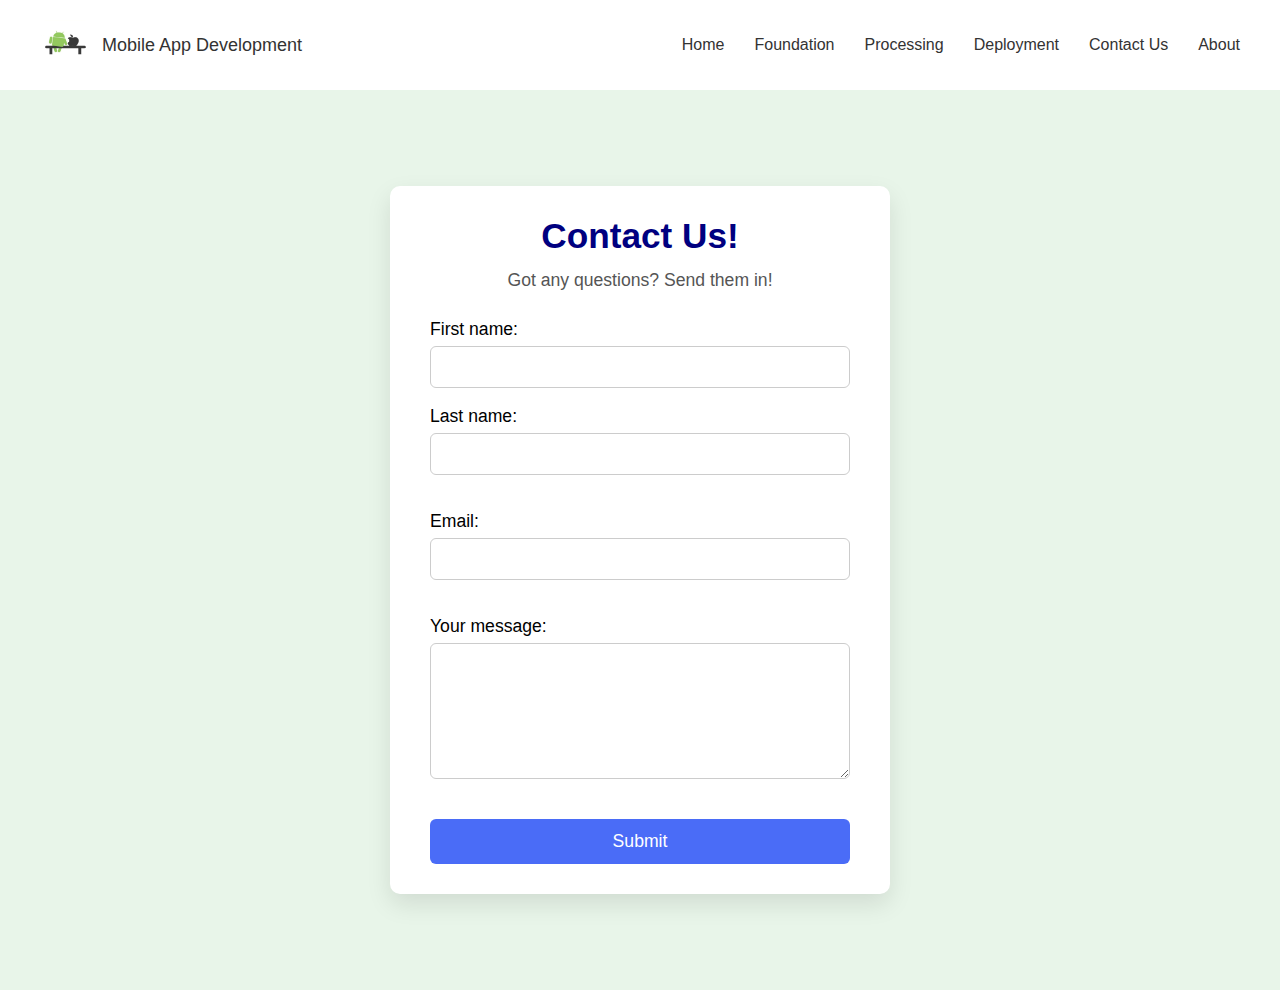
<file: contact.html>
<!DOCTYPE html>
<html lang="en">
<head>
    <meta charset="UTF-8">
    <meta name="viewport" content="width=device-width, initial-scale=1.0">
    <title>Contact Us - Mobile App Development</title>
    <link rel="stylesheet" href="style.css">
</head>
<body>
<header>
        <div class="site-name">
            <img src="images/app1.jpeg" alt="Logo" class="logo">
            Mobile App Development
        </div>
        <nav>
            <a href="index.html">Home</a>
            <a href="foundation.html">Foundation</a>
            <a href="processing.html">Processing</a>
            <a href="deployment.html">Deployment</a>
            <a href="contact.html">Contact Us</a>
            <a href="about.html">About</a>
        </nav>
    </header>

    <div class="contact-page">
    <div class="container">
        <h1>Contact Us!</h1>    
        <p> Got any questions? Send them in! </p>    

        <form action="/action_page.php">
            <label for="fname">First name:</label><br>
            <input type="text" id="fname" name="fname"><br>
            <label for="lname">Last name:</label><br>
            <input type="text" id="lname" name="lname"><br><br>
            <label for="email">Email:</label><br>
            <input type="text" id="email" name="email"><br><br>
            <label for="message">Your message:</label><br>
            <textarea id="message" name="message" rows="6" cols="50"></textarea><br><br>
            <input type="submit" value="Submit">
        </form>
    </div>
    </div>
</body>
</html>
</file>
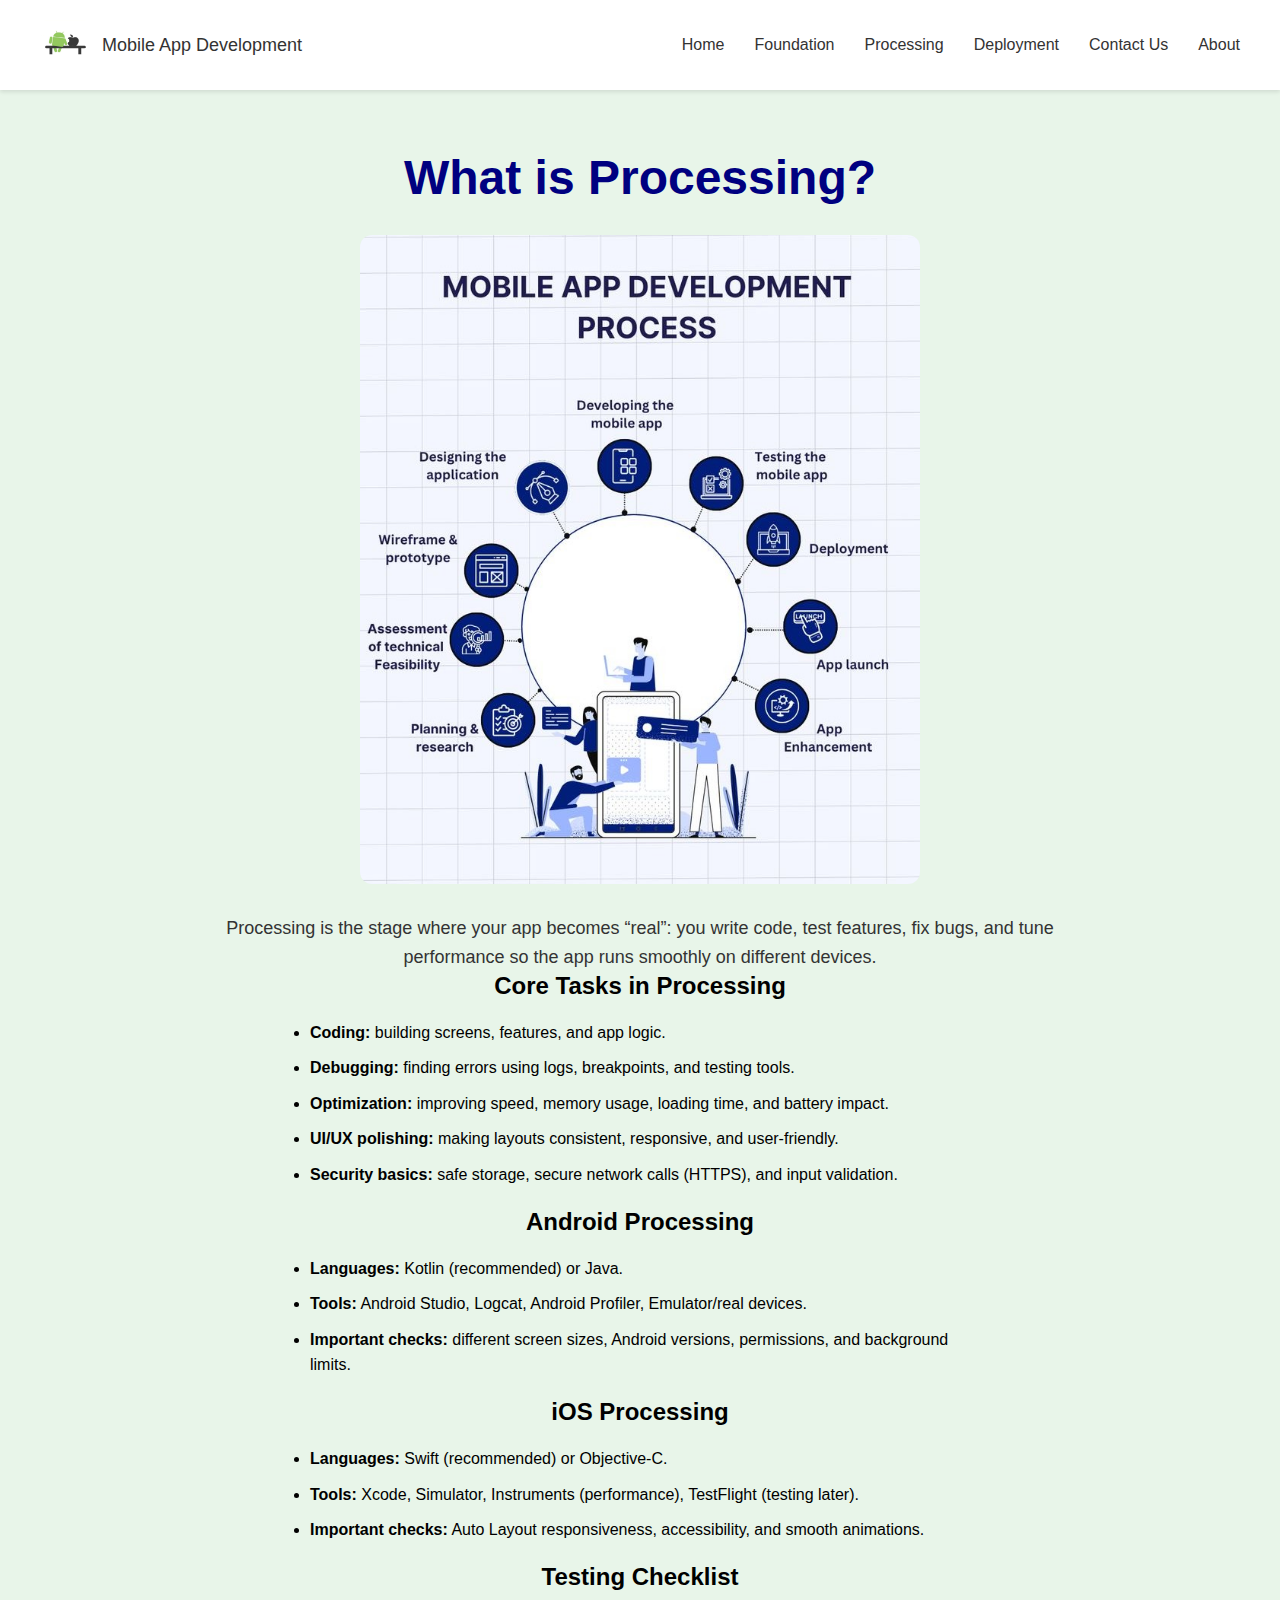
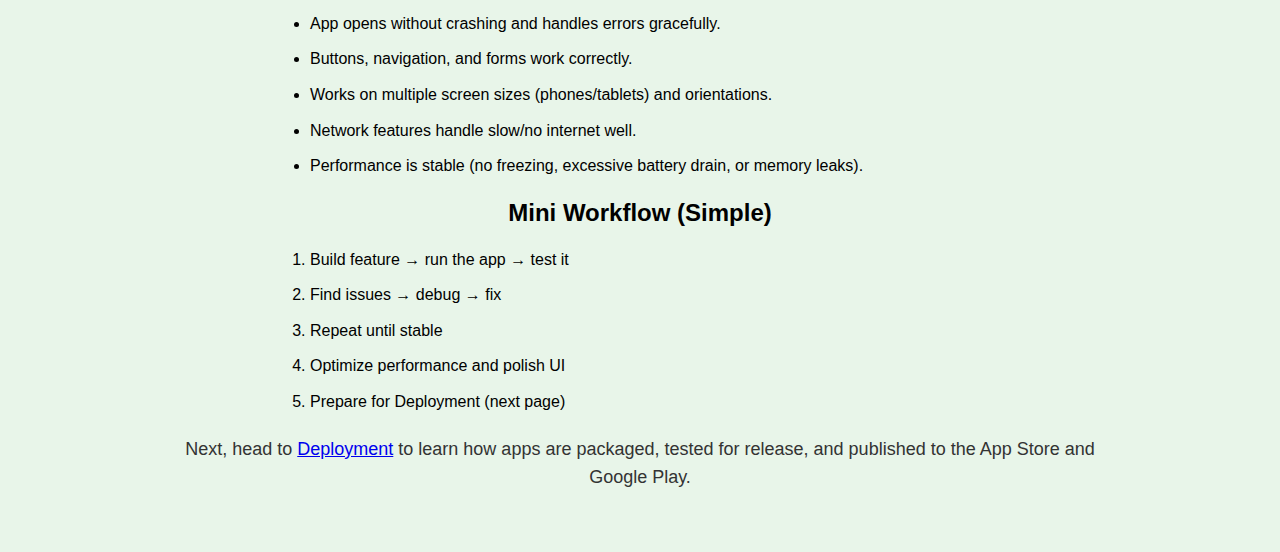
<file: processing.html>
<!DOCTYPE html>
<html lang="en">
<head>
    <meta charset="UTF-8">
    <meta name="viewport" content="width=device-width, initial-scale=1.0">
    <title>Processing - Mobile App Development</title>
    <link rel="stylesheet" href="style.css">
</head>
<body>
    <header>
        <div class="site-name">
            <img src="images/app1.jpeg" alt="Logo" class="logo">
            Mobile App Development
        </div>
        <nav>
            <a href="index.html">Home</a>
            <a href="foundation.html">Foundation</a>
            <a href="processing.html">Processing</a>
            <a href="deployment.html">Deployment</a>
             <a href="contact.html">Contact Us</a>
            <a href="about.html">About</a>
        </nav>
    </header>

    <div class="content">
    <h1>What is Processing?</h1>

    <img src="images/process.jpeg" alt="Mobile App Processing" class="content-image" />

    <p>
      Processing is the stage where your app becomes “real”: you write code, test features,
      fix bugs, and tune performance so the app runs smoothly on different devices.
    </p>

    <h2>Core Tasks in Processing</h2>
    <ul class="foundation-points left-align">
      <li><strong>Coding:</strong> building screens, features, and app logic.</li>
      <li><strong>Debugging:</strong> finding errors using logs, breakpoints, and testing tools.</li>
      <li><strong>Optimization:</strong> improving speed, memory usage, loading time, and battery impact.</li>
      <li><strong>UI/UX polishing:</strong> making layouts consistent, responsive, and user-friendly.</li>
      <li><strong>Security basics:</strong> safe storage, secure network calls (HTTPS), and input validation.</li>
    </ul>

    <h2>Android Processing</h2>
    <ul class="foundation-points left-align">
      <li><strong>Languages:</strong> Kotlin (recommended) or Java.</li>
      <li><strong>Tools:</strong> Android Studio, Logcat, Android Profiler, Emulator/real devices.</li>
      <li><strong>Important checks:</strong> different screen sizes, Android versions, permissions, and background limits.</li>
    </ul>

    <h2>iOS Processing</h2>
    <ul class="foundation-points left-align">
      <li><strong>Languages:</strong> Swift (recommended) or Objective-C.</li>
      <li><strong>Tools:</strong> Xcode, Simulator, Instruments (performance), TestFlight (testing later).</li>
      <li><strong>Important checks:</strong> Auto Layout responsiveness, accessibility, and smooth animations.</li>
    </ul>

    <h2>Testing Checklist</h2>
    <ul class="foundation-points left-align">
      <li>App opens without crashing and handles errors gracefully.</li>
      <li>Buttons, navigation, and forms work correctly.</li>
      <li>Works on multiple screen sizes (phones/tablets) and orientations.</li>
      <li>Network features handle slow/no internet well.</li>
      <li>Performance is stable (no freezing, excessive battery drain, or memory leaks).</li>
    </ul>

    <h2>Mini Workflow (Simple)</h2>
    <ol class="foundation-points left-align">
      <li>Build feature → run the app → test it</li>
      <li>Find issues → debug → fix</li>
      <li>Repeat until stable</li>
      <li>Optimize performance and polish UI</li>
      <li>Prepare for Deployment (next page)</li>
    </ol>

    <p>
      Next, head to <a href="deployment.html">Deployment</a> to learn how apps are packaged, tested for release,
      and published to the App Store and Google Play.
    </p>
  </div>
</body>
</html>
</file>
<file: style.css>
* {
    margin: 0;
    padding: 0;
    box-sizing: border-box;
}

body {
    font-family: Arial, sans-serif;
    background-color: #f5f5f5; /* CHANGE THIS for page background color */
}

/* Header Container */
header {
    background-color: white;
    padding: 20px 40px;
    box-shadow: 0 2px 4px rgba(0,0,0,0.1);
    display: flex;
    justify-content: space-between; /* This pushes nav to the right */
    align-items: center;
}

/* Site Name - Left Side */
.site-name {
    font-size: 18px; 
    color: #333333;
    font-weight: 500;
    display: flex;
    align-items: center;
    gap: 12px;
}

/* Logo Styling with Width and Height */
.logo {
    width: 50px;
    height: 50px;
    object-fit: cover;
    border-radius: 8px;
}

/* Navigation Bar - Right Side */
nav {
    display: flex;
    align-items: center;
    gap: 30px;
}

nav a {

    text-decoration: none;
    color: #333;
    font-size: 16px;
    transition: color 0.3s;
}

nav a:hover {
    color: #666;
}

/* Main Content */
.content {
    padding: 60px 40px;
    max-width: 1200px;
    margin: 0 auto;
}

h1 {
    font-size: 48px;
    margin-bottom: 30px;
    color: navy;
}

/* Global content images (bigger) */
.content-image, .main-image {
    width: 85%;
    max-width: 560px;
    height: auto;
    display: block;
    margin: 30px auto;
    border-radius: 12px;
}

p {
    font-size: 18px;
    line-height: 1.6;
    color: #333;
}
/* space between text and list */
.intro {
  margin-bottom: 12px;
}

/* Foundation list spacing fix */
.foundation-list {
    list-style-position: inside; /* brings text closer to numbers */
    padding-left: 0;             /* removes extra left gap */
    margin: 20px auto;
    max-width: 400px;
    text-align: left;
}

.foundation-list li {
    margin: 6px 0;               /* vertical spacing between lines */
    padding-left: 4px;           /* small space after number */
    line-height: 1.4;            /* tighter line height */
}
.foundation-ios {
  max-width: 900px;
  margin: 60px auto;
  padding: 0 20px;
}

.center-title {
  text-align: center;
  font-weight: bold;
  margin-bottom: 20px;
}

.foundation-desc {
  margin-bottom: 20px;
  line-height: 1.6;
}

.foundation-points li {
  margin-bottom: 12px;
  line-height: 1.6;
}

.platform-images {
  display: flex;
  justify-content: center;
  gap: 40px;              /* space between images */
  margin-top: 30px;
}

.platform-images img {
  width: 220px;           /* adjust if needed */
  height: auto;
  border-radius: 10px;
}

.platform-facts {
  display: flex;
  justify-content: center;
  gap: 60px;
  margin-top: 40px;
  max-width: 1000px;
  margin-left: auto;
  margin-right: auto;
}

.platform-box {
  width: 45%;
}

.platform-box h3 {
  text-align: center;
  margin-bottom: 10px;
  color: navy;
  text-decoration: underline;
}

.platform-box p {
  line-height: 1.6;
  margin-bottom: 10px;
}

.platform-box ul {
  padding-left: 20px;
}

.platform-box li {
  margin-bottom: 6px;
}

body {
  background-color: #e8f5e9; /* light green */
  margin: 0;
  font-family: Arial,Helvetica, sans-serif;
}

/* Center the entire About Us section */
.content {
    max-width: 1000px;
    margin: 0 auto;
    text-align: center;
}

/* Center images horizontally */
.about-images {
    display: flex;
    justify-content: center;   /* centers the group */
    align-items: center;
    gap: 30px;
    margin: 40px auto;
}


/*Contact page*/
.contact-page {
  display: flex;
  justify-content: center;
  align-items: center;
  min-height: 100vh;
  background-color: #e8f5e9;
  font-family: 'Segoe UI', Arial, sans-serif;
}

/* Card container */
.contact-page .container {
  background-color: #ffffff;
  padding: 30px 40px;
  border-radius: 10px;
  width: 100%;
  max-width: 500px;
  box-shadow: 0 10px 25px rgba(0, 0, 0, 0.1);
}

/* Text */
.contact-page h1 {
  text-align: center;
  font-size: 2.2rem;
  margin-bottom: 10px;
}

.contact-page p {
  text-align: center;
  font-size: 1.1rem;
  color: #555;
  margin-bottom: 25px;
}

/* Labels */
.contact-page label {
  font-size: 1.1rem;
  font-weight: 500;
}

/* Inputs & textarea */
.contact-page input[type="text"],
.contact-page textarea {
  width: 100%;
  padding: 10px;
  font-size: 1.05rem;
  margin-top: 6px;
  margin-bottom: 18px;
  border: 1px solid #ccc;
  border-radius: 6px;
  box-sizing: border-box;
}

/* Textarea */
.contact-page textarea {
  resize: vertical;
}

/* Submit button */
.contact-page input[type="submit"] {
  width: 100%;
  padding: 12px;
  font-size: 1.1rem;
  border: none;
  border-radius: 6px;
  background-color: #4a6cf7;
  color: white;
  cursor: pointer;
  transition: background-color 0.2s ease;
}

.contact-page input[type="submit"]:hover {
  background-color: #3b5be0;
}

.foundation-image {
    flex: 1;
    text-align: center;
}

.foundation-image img {
    width: 280px;
    max-width: 100%;
    height: auto;
    border-radius: 12px;
}

.foundation-divider {
    flex: 1;
    text-align: center;
}

.foundation-divider img {
    width: 280px;
    max-width: 100%;
    height: auto;
    border-radius: 12px;
}

/* Force bullet lists to align left */
.left-align {
    text-align: left;
    max-width: 700px;
    margin: 20px auto;     /* keeps it centered as a block */
    padding-left: 20px;   /* proper bullet indentation */
}

/* Bullet spacing */
.left-align li {
    margin-bottom: 10px;
    line-height: 1.6;
}

.platforms {
    display: flex;
    justify-content: space-around;
    gap: 40px;
    margin-top: 40px;
    flex-wrap: wrap;
}

.dropdown {
    width: 300px;
    border: 1px solid #ddd;
    border-radius: 10px;
    padding: 15px;
    background: #fff;
}

.dropdown summary {
    font-size: 20px;
    font-weight: bold;
    cursor: pointer;
    list-style: none;
}

.dropdown summary::-webkit-details-marker {
    display: none;
}

.dropdown summary::after {
    content: " ▼";
    font-size: 14px;
}

.dropdown[open] summary::after {
    content: " ▲";
}

.dropdown p {
    margin-top: 15px;
    color: #555;
}

.dropdown ul {
    margin-top: 10px;
    padding-left: 20px;
}

.dropdown li {
    margin-bottom: 8px;
}

.presenters {
  display: flex;
  justify-content: center;
  gap: 40px;
  margin-top: 40px;
}

.presenter-card {
  width: 300px;
  text-align: center;
}

.presenter-img {
  width: 100%;
  max-width: 260px;
  height: 260px;
  object-fit: cover;
  border-radius: 12px;
  margin-bottom: 15px;
}

.presenter-card p {
  text-align: left;
  margin: 6px 0;
  font-size: 16px;
}
</file>
